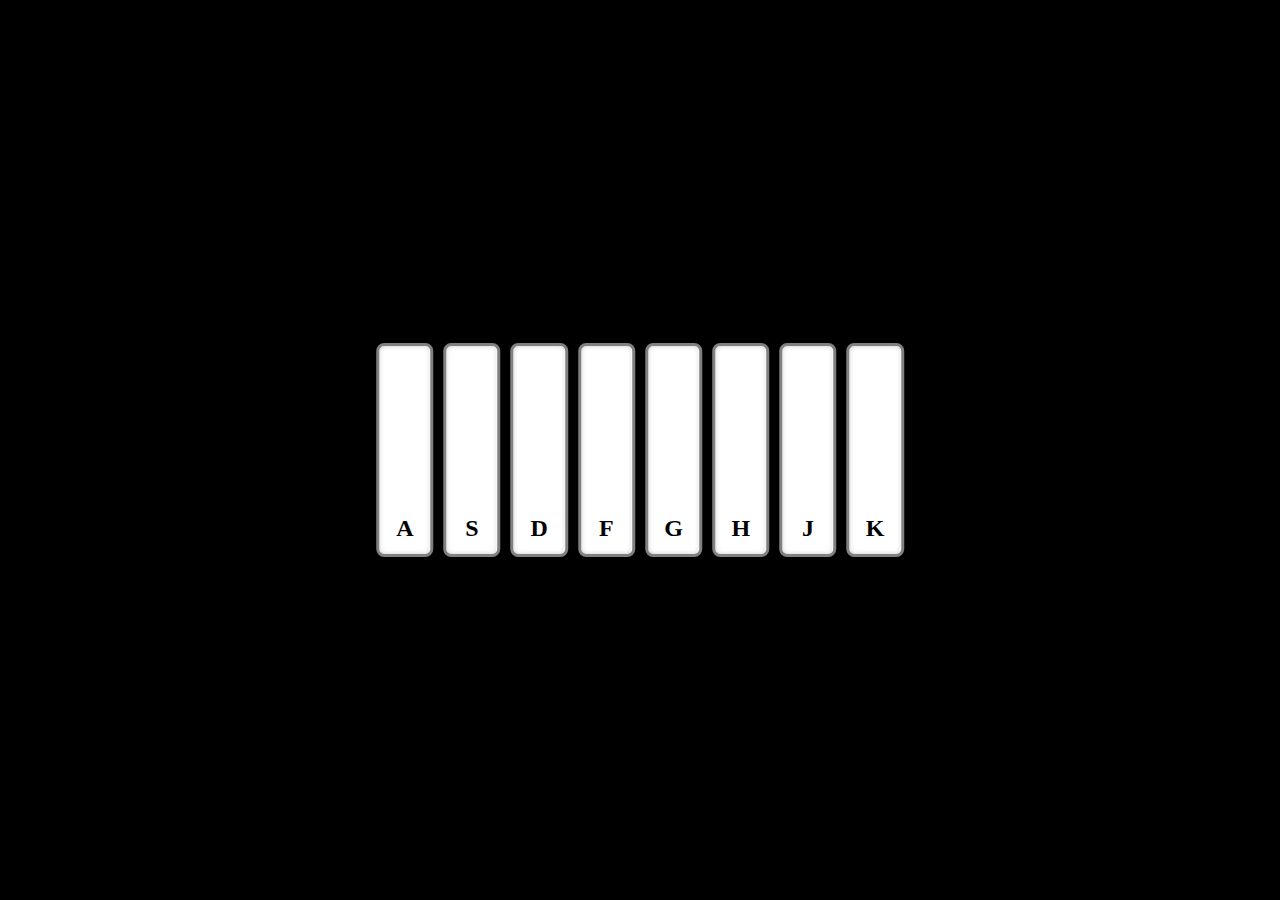
<file: index.html>
<!DOCTYPE html>
<html lang="en">

<head>
    <meta charset="UTF-8">
    <meta name="viewport" content="width=device-width, initial-scale=1.0">
    <meta http-equiv="X-UA-Compatible" content="ie=edge">
    <link rel="stylesheet" href="piano.css">
    <title>Piano</title>
</head>

<body>
    <ul class="set center">
        <li id="a_key" class="piano_key" onclick="animateAndPlay('a')">
            <h2>A</h2>
        </li>
        <li id="s_key" class="piano_key" onclick="animateAndPlay('s')">
            <h2>S</h2>
        </li>
        <li id="d_key" class="piano_key" onclick="animateAndPlay('d')">
            <h2>D</h2>
        </li>
        <li id="f_key" class="piano_key" onclick="animateAndPlay('f')">
            <h2>F</h2>
        </li>
        <li id="g_key" class="piano_key" onclick="animateAndPlay('g')">
            <h2>G</h2>
        </li>
        <li id="h_key" class="piano_key" onclick="animateAndPlay('h')">
            <h2>H</h2>
        </li>
        <li id="j_key" class="piano_key" onclick="animateAndPlay('j')">
            <h2>J</h2>
        </li>
        <li id="k_key" class="piano_key" onclick="animateAndPlay('k')">
            <h2>K</h2>
        </li>
    </ul>
    <script src="piano.js"></script>
</body>

</html>
</file>
<file: piano.css>
body {
    background-color: black;
}

.set {
    display: flex;
    justify-content: center;
    padding: 0px;
    text-align: center;
}

.center {
    margin: 0;
    position: absolute;
    top: 50%;
    left: 50%;
    -ms-transform: translate(-50%, -50%);
    transform: translate(-50%, -50%);
}

li {
    list-style: none;
    margin-top: 50%;
}

.piano_key {
    width: 3.2em;
    height: 13em;
    border-radius: 8px;
    margin: 5px;
    border: 3px solid grey;
    box-shadow: -1px 0 0 rgba(255, 255, 255, 0.8) inset, 0 0 5px #ccc inset, 0 0 3px rgba(0, 0, 0, 0.2);
    background-color: #fff;
    transition: all .1s ease;
}

.play {
    box-shadow: 0 0 1rem #196151;
    border-color: #196151;
    transform: scale(1.1);
}

h2 {
    margin-top: 330%;
}
</file>
